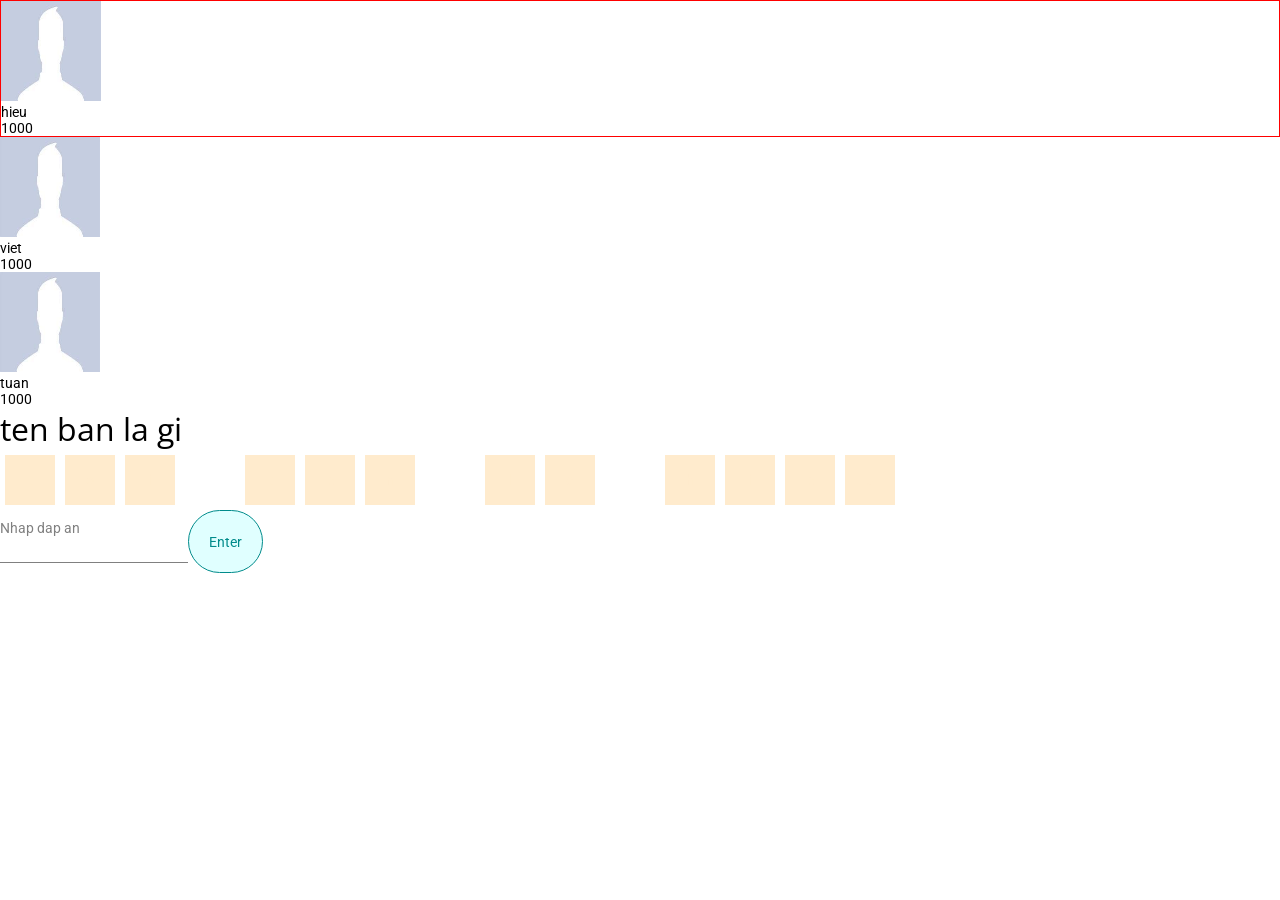
<file: CI-JS46-master/index.html>
<!DOCTYPE html>
<html lang="en">
<head>
    <meta charset="UTF-8">
    <meta name="viewport" content="width=device-width, initial-scale=1.0">
    <title>Document</title>
    <link rel="stylesheet" href="./styles/index.css">
</head>
<body>
    <div id="app"></div>
</body>


<!-- form-player:start -->
<template id="player">
    <link rel="stylesheet" href="./form-player.css">
    <div >
        <img src="" id="img" class="avata">
        <div id="name"></div>
        <div id="point"></div>
    </div>
</template>
<!-- form-player:end -->

<!-- form-input:star -->
<template id="forminput">
    <link rel="stylesheet" href="./styles/index.css">
    <div id="container" class='input-container line-break'>
        <input id="input" class="input" />
        <label id="label"></label>
    </div>
    <div id="errorMsg"></div>
</template>
<!-- form-input:end -->


<script src="./app.js" type="module"></script>
</html>
</file>
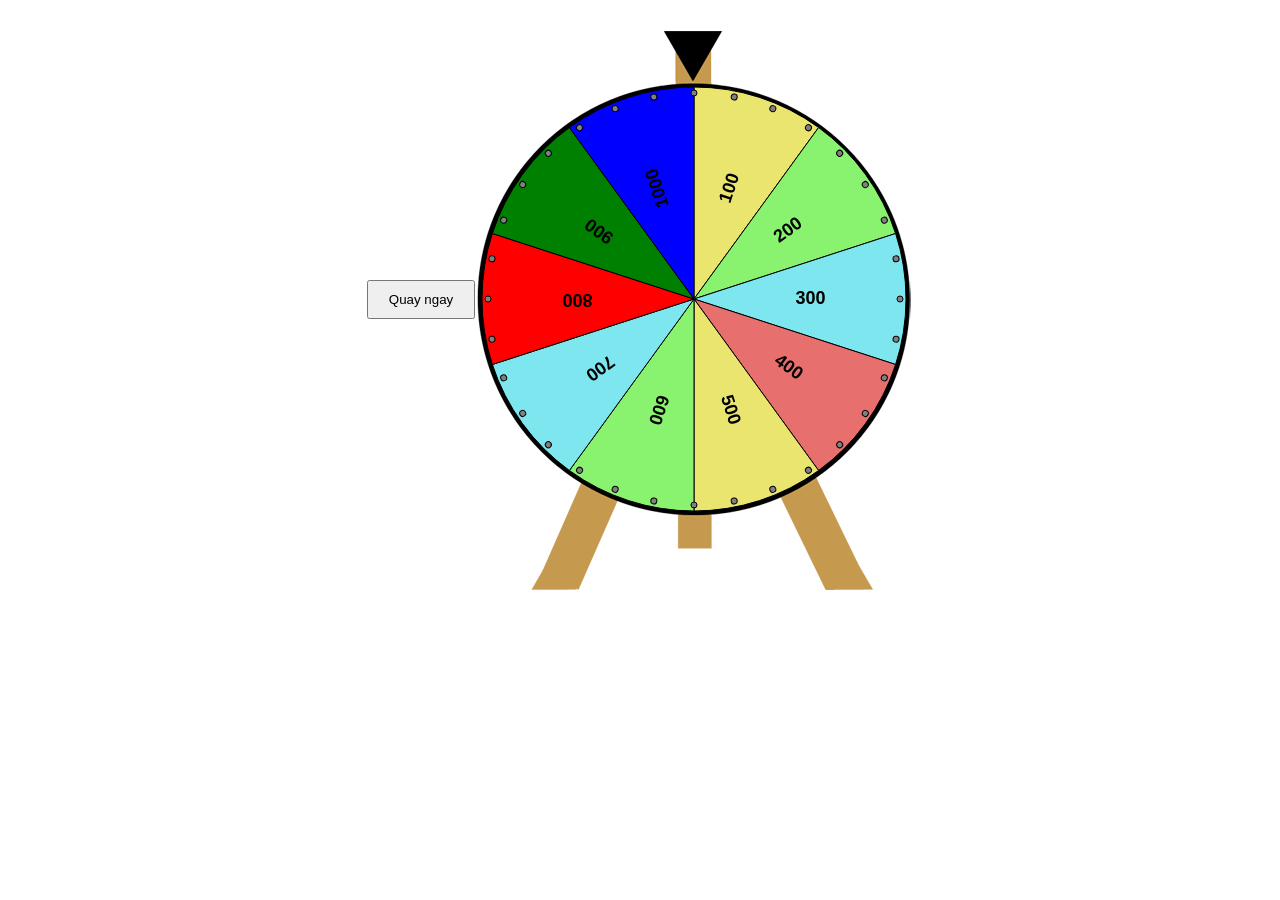
<file: vongquaymayman/VòngQuayGiảiThưởng-NgẫuNhiên-Stop.html>
<html>

<head>
    <title>HTML5 Canvas Winning Wheel</title>
    <meta http-equiv="Content-Type" content="text/html; charset=utf-8" />
    <link rel="stylesheet" href="main.css" type="text/css" />
    <script type="text/javascript" src="Winwheel.min.js"></script>
    <script src="TweenMax.min.js"></script>
</head>

<body>
    <div align="center">
        <table cellpadding="0" cellspacing="0" border="0">
            <tr>
                <td>
                    <button id="spin_start" class="btn" onClick="startSpin();">Quay ngay</button>
                    <button id="spin_stop" class="btn" onClick="stopSpin();">Dừng lại</button>
                    <button id="spin_reset" class="btn" onClick="resetWheel();">Quay lại</button>
                </td>
                <td width="438" height="582" class="the_wheel" align="center" valign="center">
                    <canvas id="canvas" width="434" height="434">
                        <p style="{color: white}" align="center">
                            Sorry, your browser doesn't support canvas. Please try another.
                        </p>
                    </canvas>
                </td>
            </tr>
        </table>
    </div>


</body>

<script src="./vongquay.js"></script>

</html>
</file>
<file: CI-JS46-master/styles/index.css>
@import "./font.css";
@import "./layout.css";
@import "./typo.css";
@import "./chat.css";
@import url('https://fonts.googleapis.com/css2?family=Open+Sans:wght@400;700&family=Roboto:wght@400;700&display=swap');


.w-100{
    width: 100%;
}

.h-100{
    height:100%;
}
.w-75{
    width: 75%;
}
html,
body,
#app{
    height: 100%;
}

body{
    margin: 0;
    
}
.hide{
    visibility:hidden;
}

#show >div{
    width: 50px;
    height: 50px;
    background-color: blanchedalmond;
    color:blanchedalmond;
    margin: 5px;
    text-align: center;
    line-height: 50px;
}

.borderred{
    border:1px solid red
}
</file>
<file: CI-JS46-master/form-player.css>
*{ 
    width: 100px;
    
}
img.avata{
    width: 100px;
    height: 100px;
}
</file>
<file: vongquaymayman/main.css>
/*
Description:
    Contains all the styles for the winning wheel page.
    
Verison History:
    2012-01-28, Douglas McKechie
    - Created based off earlier version.
    
    2015-09-26, Douglas McKechie
    - Minor updates for the 2.0 winwheel example.
*/

body
{
    font-family: arial;
}

/* Sets the background image for the wheel */
td.the_wheel
{
    background-image: url(./wheel_back.png);
    background-position: center;
    background-repeat: none;
}

/* Do some css reset on selected elements */
h1, p
{
    margin: 0;
}

div.power_controls
{
    margin-right:70px;
}

div.html5_logo
{
    margin-left:70px;
}

/* Styles for the power selection controls */
table.power
{
    background-color: #cccccc;
    cursor: pointer;
    border:1px solid #333333;
}

table.power th
{
    background-color: white;
    cursor: default;
}

td.pw1
{
    background-color: #6fe8f0;
}

td.pw2
{
    background-color: #86ef6f;
}

td.pw3
{
    background-color: #ef6f6f;
}

.btn {
    padding: 10px 20px;
}

.hide {
    display: none;
}

/* Style applied to the spin button once a power has been selected */
.clickable
{
    cursor: pointer;
}

/* Other misc styles */
.margin_bottom
{
    margin-bottom: 5px;
}
</file>
